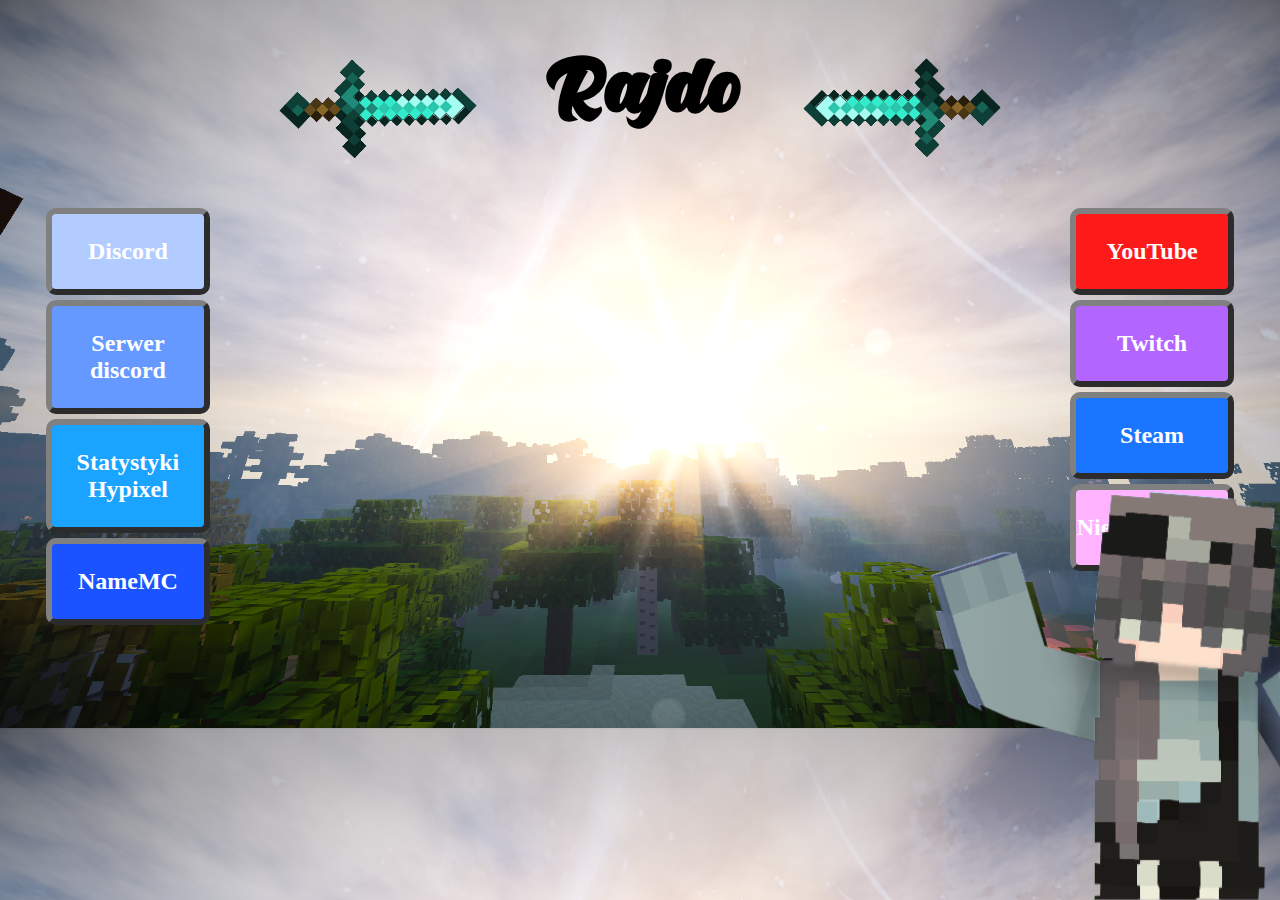
<file: index.html>
<!DOCTYPE html>
    <html>

        <head>
            <meta charset="utf-8">
            <title>Rajdo</title>
            <link rel="icon" href="Elementy graficzne/ikona strony.png">
            <link rel="stylesheet" href="css.css">
        </head>

        <body bgcolor="lightblue" style="background-image: url('Elementy graficzne/Tlo.png'); background-size: 100%">

            <center>
                <img src="Elementy graficzne/sword1.png" align="center" width="200">
                <span class="text_title">Rajdo</span>
                <img src="Elementy graficzne/sword2.png" align="center" width="200">
            </center>

            <div class="button_left text_button">

                <a href="Podstrony/discord.html">
                    <div class="button button_color_discord">
                        <p align="center">Discord</p>
                    </div>
                </a>

                <a href=https://discord.gg/SwhAyKg>
                    <div class="button button_color_serwer_discord">
                        <p align="center">Serwer discord</p>
                    </div>
                </a>

                <a href=https://plancke.io/hypixel/player/stats/Rajdo> 
                    <div class="button button_color_stats">
                        <p align="center">Statystyki Hypixel</p>
                    </div>
                </a>

                <a href=https://pl.namemc.com/profile/Rajdo.2> 
                    <div class="button button_color_namemc">
                        <p align="center">NameMC</p>
                    </div>
                </a>
            </div>

            <div class="button_right text_button">

                <a href=https://www.youtube.com/channel/UCh9FuZzlGybpb0nuEdG0cmw>
                    <div class="button button_color_youtube">
                        <p align="center">YouTube</p>
                    </div>
                </a>

                <a href=https://www.twitch.tv/rajdo0>
                    <div class="button button_color_twitch">
                        <p align="center">Twitch</p>
                    </div>
                </a>

                <a href=https://steamcommunity.com/profiles/76561199072359313>
                    <div class="button button_color_steam">
                        <p align="center">Steam</p>
                    </div>
                </a>

                <a href="Podstrony/niespodzianka.html">
                <div class="button button_color_niespodzianka">
                    <p align="center">Niespodzianka</p>
                </div>
                </a>
                
            </div>

            <center><iframe width="700" height="393" src="https://www.youtube.com/embed/o-5Yh4rvL_s?controls=0" frameborder="0" allow="accelerometer; autoplay; clipboard-write; encrypted-media; gyroscope; picture-in-picture" allowfullscreen></iframe></center>
            <center><img src="Elementy graficzne/machanie.png" align="center" width="500" style="position: absolute; bottom: 0; margin-left:5cm"></center>
        
        </body>

    </html>
</file>
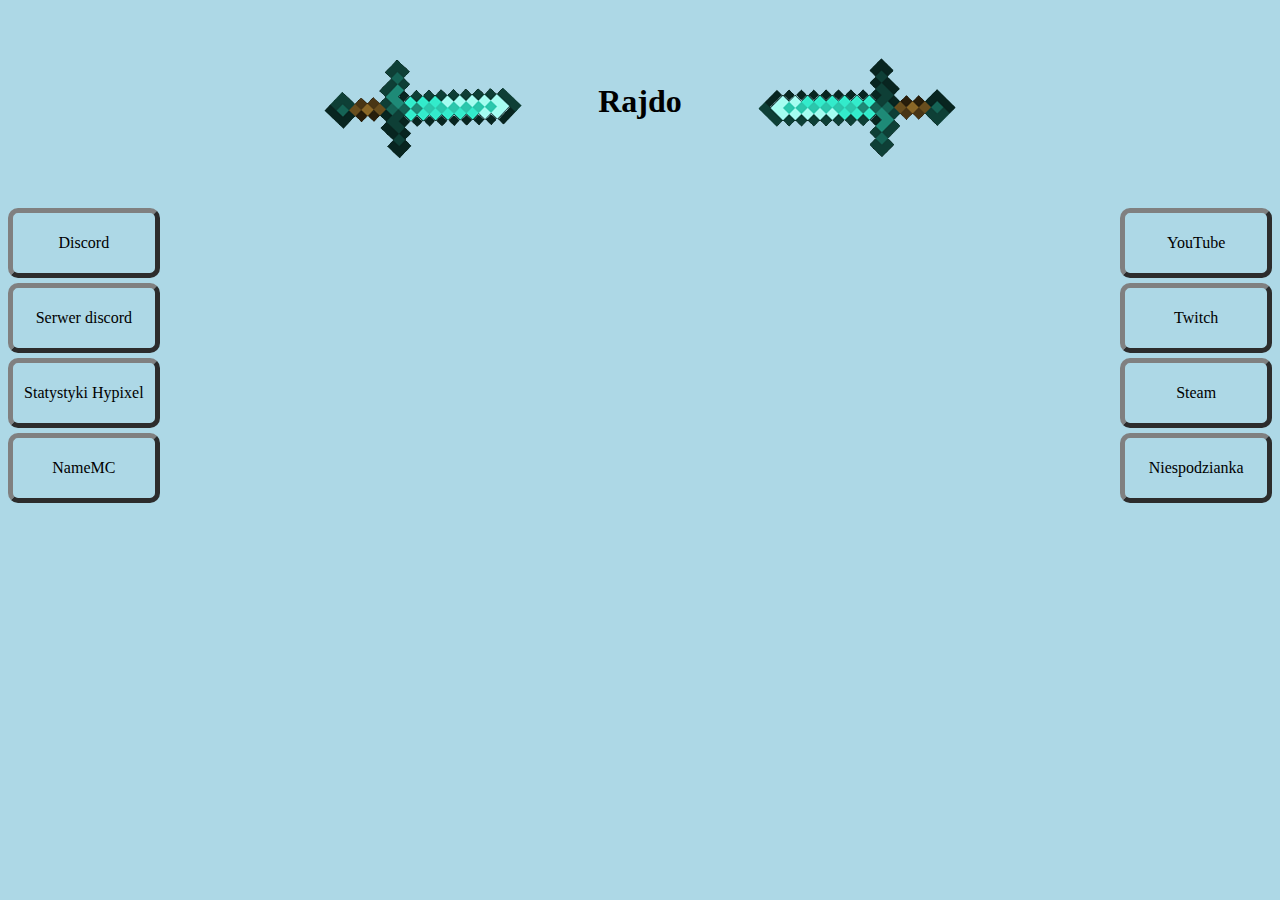
<file: Rajdo.html>
<!DOCTYPE html>
    <html>
        <head>
            <meta charset="utf-8">
            <title>Rajdo</title>
            <link rel="icon" href="emotka.png"/>
        </head>
        <body bgcolor="lightblue">
            <center>
                <img src="sword1.png" align="center" width="200"><font size=6><strong style="margin-left:2cm; margin-right:2cm">Rajdo</strong></font><img src="sword2.png" align="center" width="200">
            </center>
            <div style="float: left; width: 12%;">
                <div style="border-radius: 10px; border: gray 5px outset; padding: 5px; margin-bottom: 5px;">
                    <p align="center">Discord
                </div>
                <div style="border-radius: 10px; border: gray 5px outset; padding: 5px; margin-bottom: 5px;">
                    <p align="center">Serwer discord
                </div>
                <div style="border-radius: 10px; border: gray 5px outset; padding: 5px; margin-bottom: 5px;">
                    <p align="center">Statystyki Hypixel
                </div>
                <div style="border-radius: 10px; border: gray 5px outset; padding: 5px; margin-bottom: 5px;">
                    <p align="center">NameMC
                </div>
            </div>
            <div style="float: right; width: 12%;">
                <div style="border-radius: 10px; border: gray 5px outset; padding: 5px; margin-bottom: 5px;">
                    <p align="center">YouTube
                </div>
                <div style="border-radius: 10px; border: gray 5px outset; padding: 5px; margin-bottom: 5px;">
                    <p align="center">Twitch
                </div>
                <div style="border-radius: 10px; border: gray 5px outset; padding: 5px; margin-bottom: 5px;">
                    <p align="center">Steam
                </div>
                <div style="border-radius: 10px; border: gray 5px outset; padding: 5px; margin-bottom: 5px;">
                    <p align="center">Niespodzianka
                </div>
            </div>
            <center><iframe width="560" height="315" src="https://www.youtube.com/embed/o-5Yh4rvL_s?controls=0" frameborder="0" allow="accelerometer; autoplay; clipboard-write; encrypted-media; gyroscope; picture-in-picture" allowfullscreen></iframe></center>
        </body>
    </html>
</file>
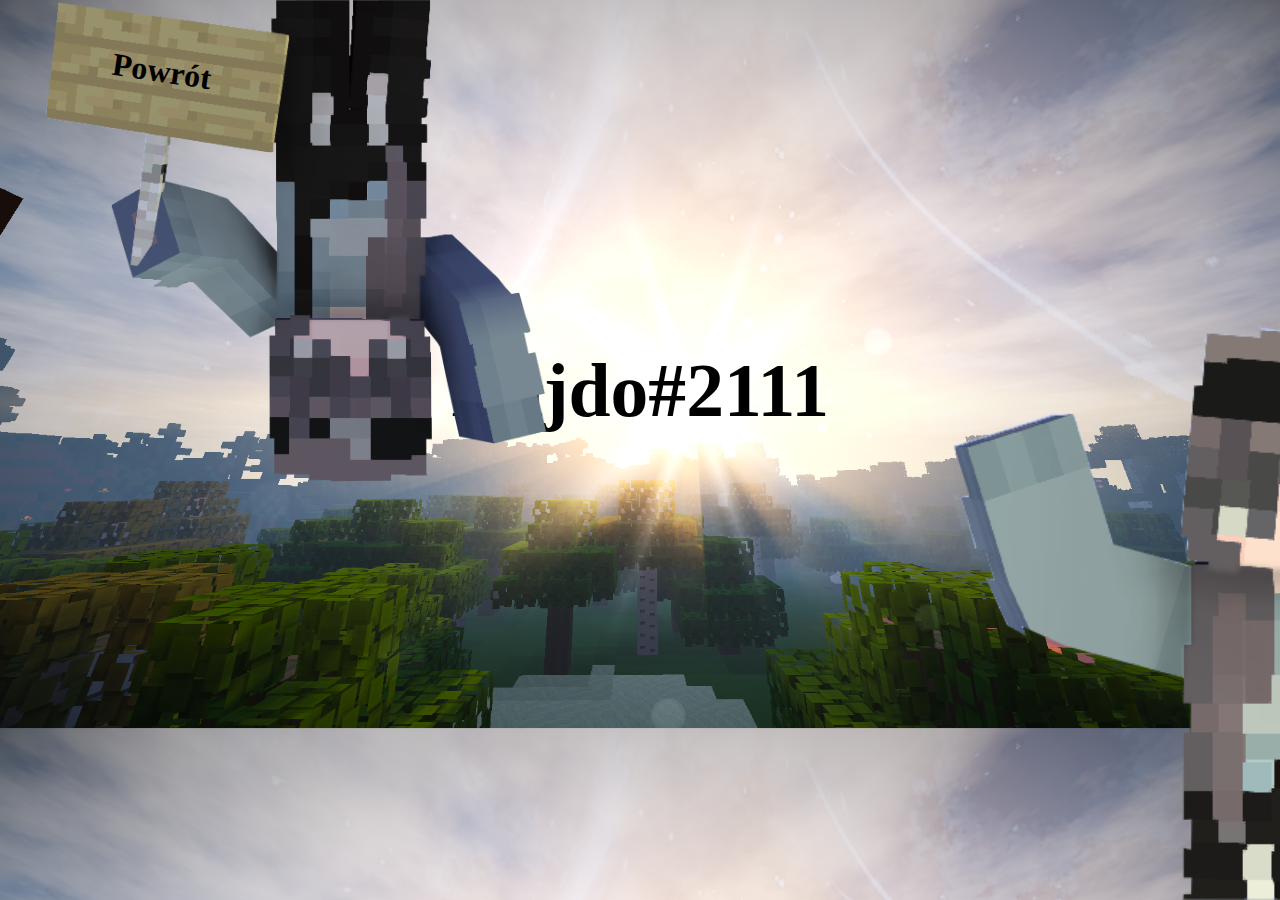
<file: Podstrony/discord.html>
<!DOCTYPE html>
<html>
    <head>
        <meta charset="utf-8">
        <title>Rajdo</title>
        <link rel="icon" href="../Elementy graficzne/ikona strony.png">
        <link rel="stylesheet" href="../css.css">
    </head>

    <body bgcolor="lightblue" style="background-image: url('../Elementy\ graficzne/Tlo.png'); background-size: 100%">

        <img src="../Elementy graficzne/zwisanie.png" width="500" style="position: absolute; top:0; margin-left:1cm">

        <a href="../index.html">
        <div class="button_powrot">Powrót</div>
        </a>
        
       <center>
            <div style="height: 9cm;"></div>
            <div class="tag">Rajdo#2111</div>
        </center>

        <img src="../Elementy graficzne/machanie.png" width="700" style="position: absolute; bottom: 0; margin-left: 25cm;">

    </body>
</html>
</file>
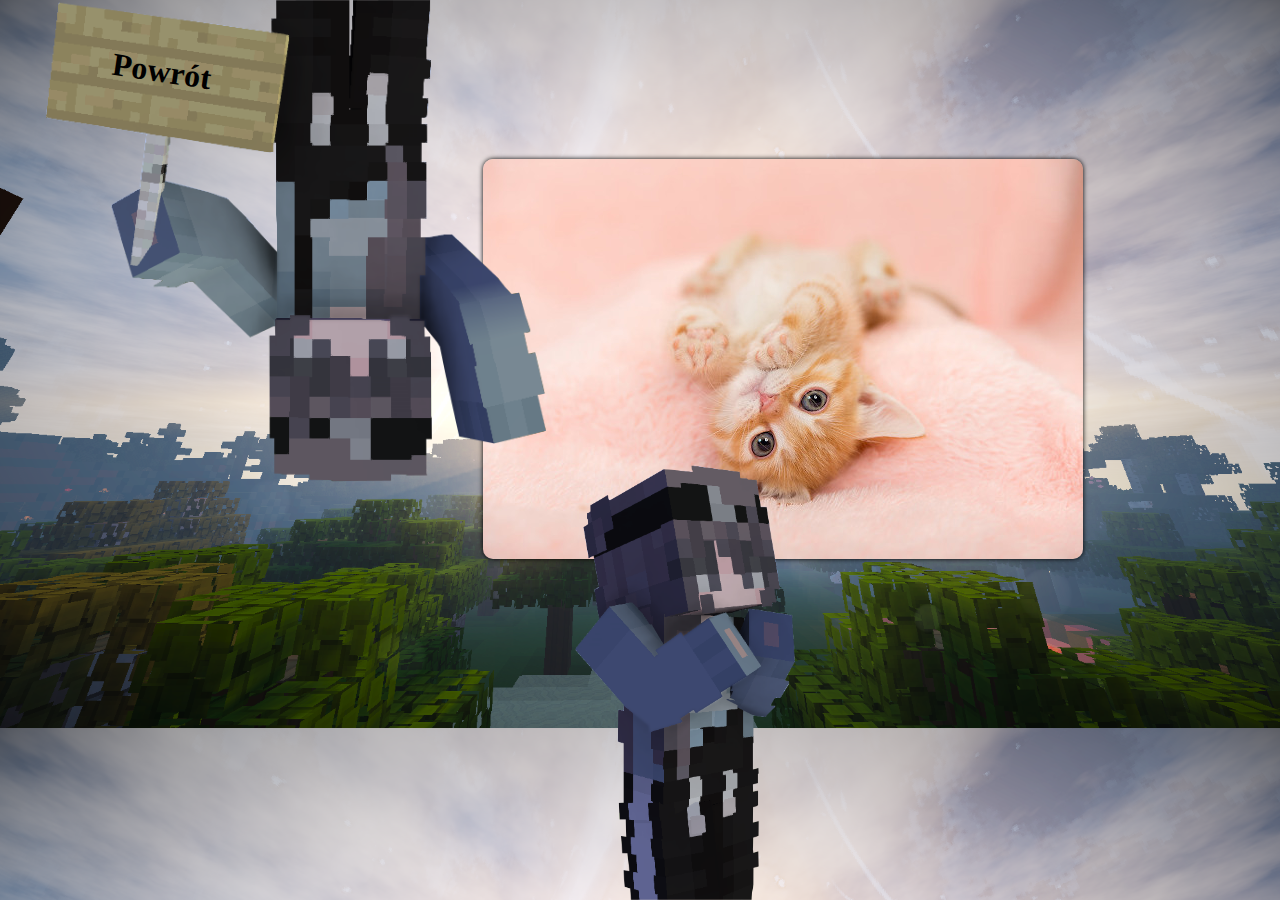
<file: Podstrony/niespodzianka.html>
<!DOCTYPE html>
<html>
    <head>
        <meta charset="utf-8">
        <title>Rajdo</title>
        <link rel="icon" href="../Elementy graficzne/ikona strony.png">
        <link rel="stylesheet" href="../css.css">
    </head>

    <body bgcolor="lightblue" style="background-image: url('../Elementy\ graficzne/Tlo.png'); background-size: 100%">
        
        <img src="../Elementy graficzne/zwisanie.png" width="500" style="position: absolute; top:0; margin-left:1cm">

        <a href="../index.html">
        <div class="button_powrot">Powrót</div>
        </a>

        <img id="random-image" class="niespodzianka_image">
            <script>

                let imagePaths = ["cute/cat1.png", "cute/cat2.jpg", "cute/cat3.png", "cute/cat4.jpg", "cute/dog1.png", "cute/dog2.jpg", "cute/dog3.jpg", "cute/dog4.jpg"]
                document.getElementById("random-image").src = imagePaths[Math.floor(Math.random() * imagePaths.length)]

            </script>

    <img src="../Elementy graficzne/patrzenie.png" width="220" style="position: absolute; bottom:0; margin-left:15cm">

    </body>
</html>
</file>
<file: css.css>
@font-face {
    font-family: czcionka;
    src: url('czcionka.otf');
  }
.text_title{

    font-size: 3cm;
    font-family: "czcionka";
    font-weight: bold;

    margin-top: 10cm;
    margin-left: 1.5cm;
    margin-right: 1.5cm;
}

.button{

    border-radius: 10px; 
    border: gray 6px outset; 
    padding: 5px; 
    margin-bottom: 5px; 
    padding: 0; 
    overflow: hidden;
}

.button:hover{

    border-radius: 10px; 
    border: gray 6px outset; 
    padding: 5px; 
    margin-bottom: 5px; 
    padding: 0; 
    overflow: hidden;
    background-color: white
}

.text_button{

    font-size: x-large; 
    font-family: "Trebuchet MS";
    font-weight: bold;
    color: white;
    
}

.button_left{

    float: left; 
    width: 13%;
    margin-left:1cm

}

.button_right{

    float: right; 
    width: 13%; 
    margin-right: 1cm;

}

.button_color_discord{

    background-color:#b3ccff

}

    .button_color_discord:hover{

        background-color:#cce5ff

    }

.button_color_serwer_discord{

    background-color:#6699ff

}

    .button_color_serwer_discord:hover{

        background-color:#98cbff

    }

.button_color_stats{

    background-color:#1aa3ff

}

    .button_color_stats:hover{

        background-color:#4cd5ff

    }

.button_color_namemc{

    background-color:#1a53ff

}

    .button_color_namemc:hover{

        background-color:#4c85ff

    }
.button_color_youtube{

    background-color:#ff1a1a

}

    .button_color_youtube:hover{

        background-color:#ff4c4c

    }

.button_color_twitch{

    background-color:#b366ff

}

    .button_color_twitch:hover{

        background-color:#e598ff

    }

.button_color_steam{

    background-color:#1a75ff

}

    .button_color_steam:hover{

    background-color: #4ca7ff

    }

.button_color_niespodzianka{

    background-color: #ffb3ff

}

    .button_color_niespodzianka:hover{

        background-color: #ffccff

    }

a {
    color: inherit;
    text-decoration: inherit;
    }

.tag{

    font-size: 2cm; 
    font-family: "Trebuchet MS";
    font-weight: bold;
    color: black;

}

.button_powrot{

    font-size: xx-large; 
    font-family: "Trebuchet MS";
    font-weight: bold;
    color: black;
    transform: rotate(8.46deg);
    position: absolute;
    margin-left:2.75cm; 
    margin-top: 1.2cm;
}
    .button_powrot:hover{

        color: #0080ff;
        
    }

.niespodzianka_image{

    border-radius: 10px;
    float:right;
    margin-right: 5cm;
    margin-top: 4cm;
    box-shadow:0 0 5px black;

}
</file>
